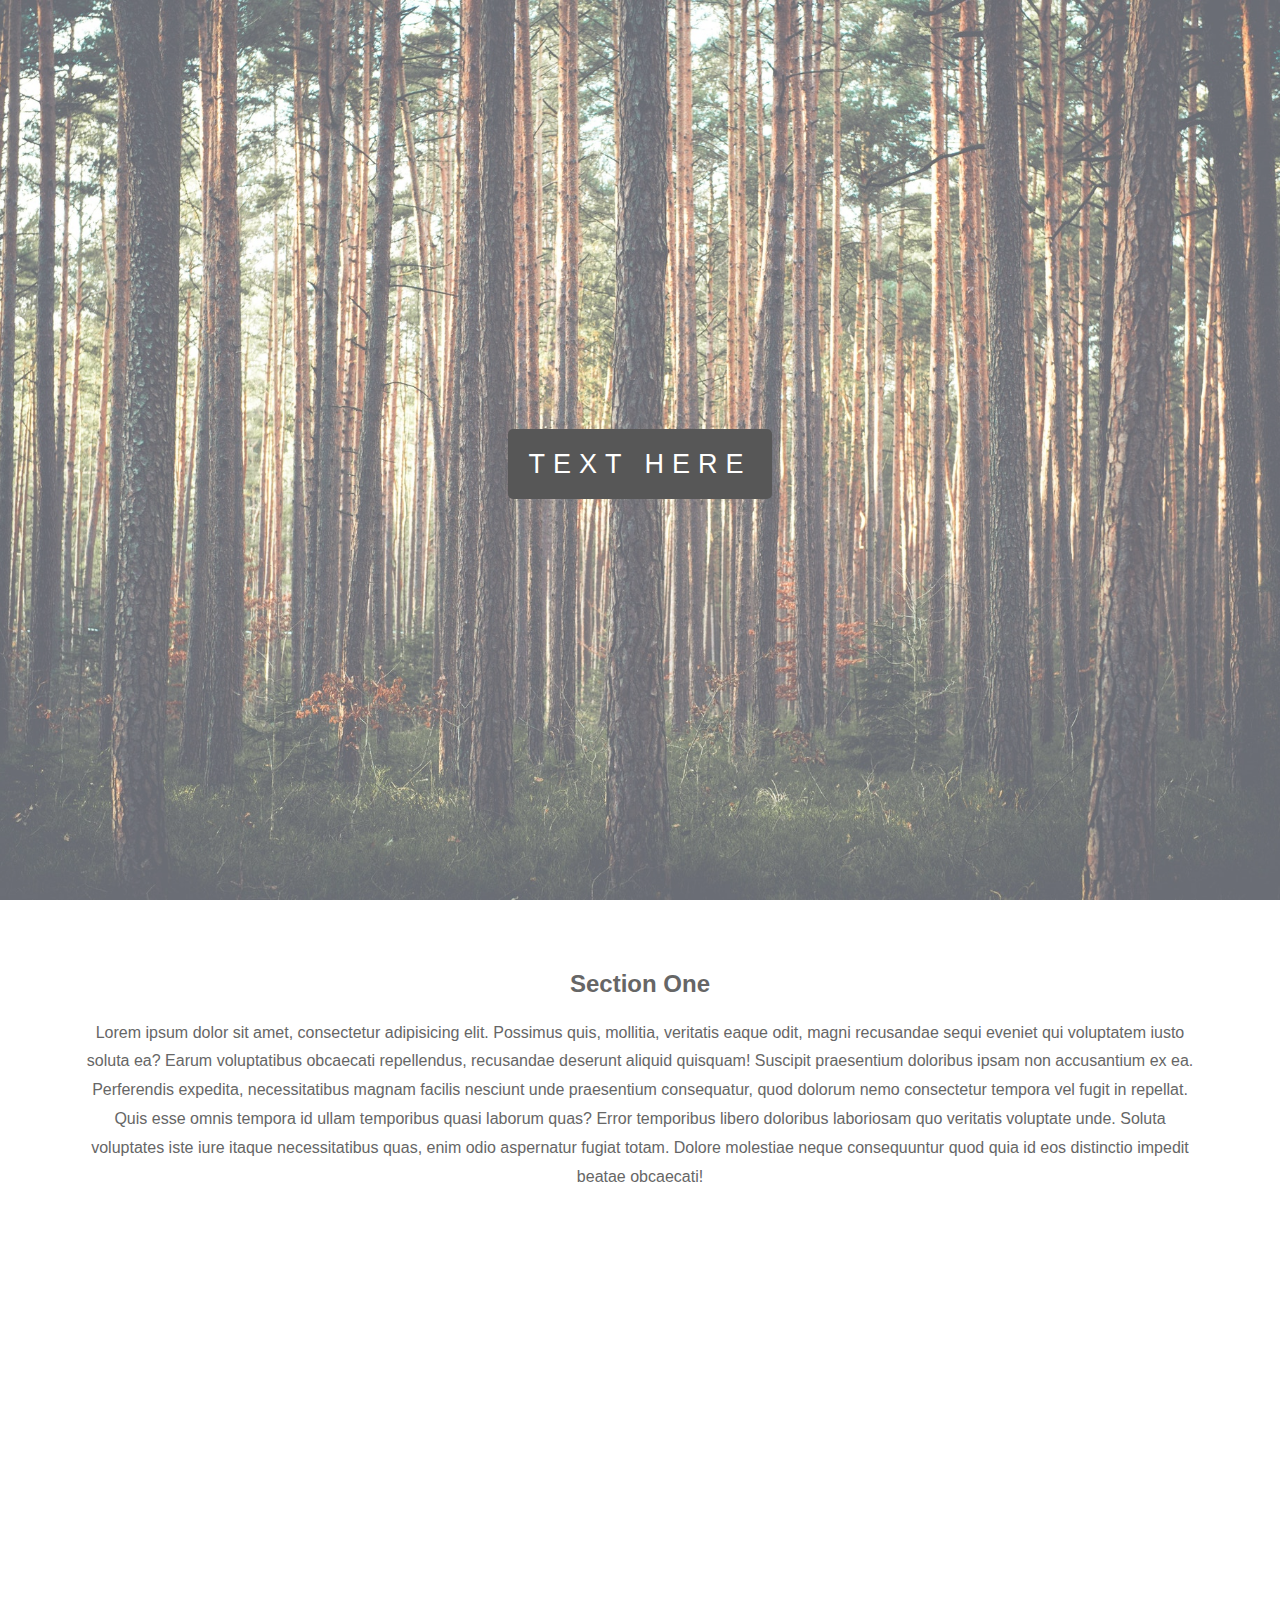
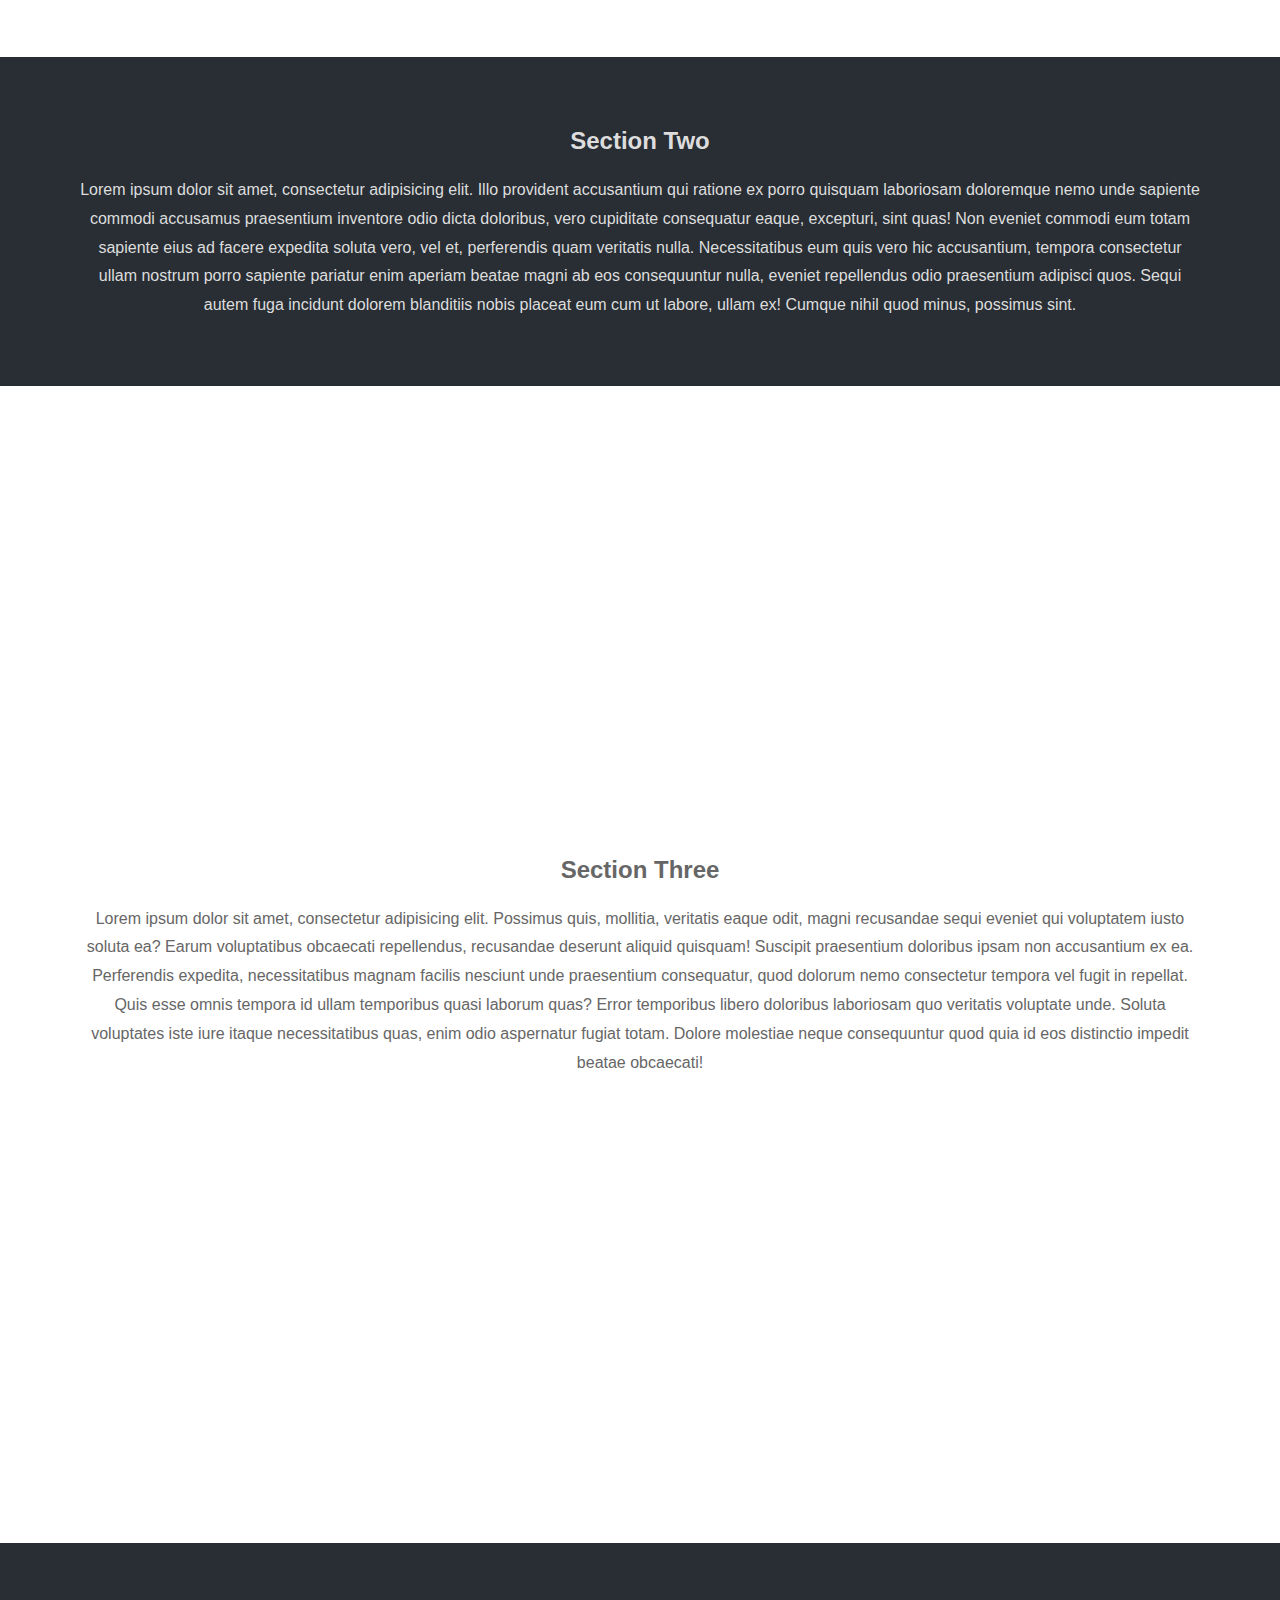
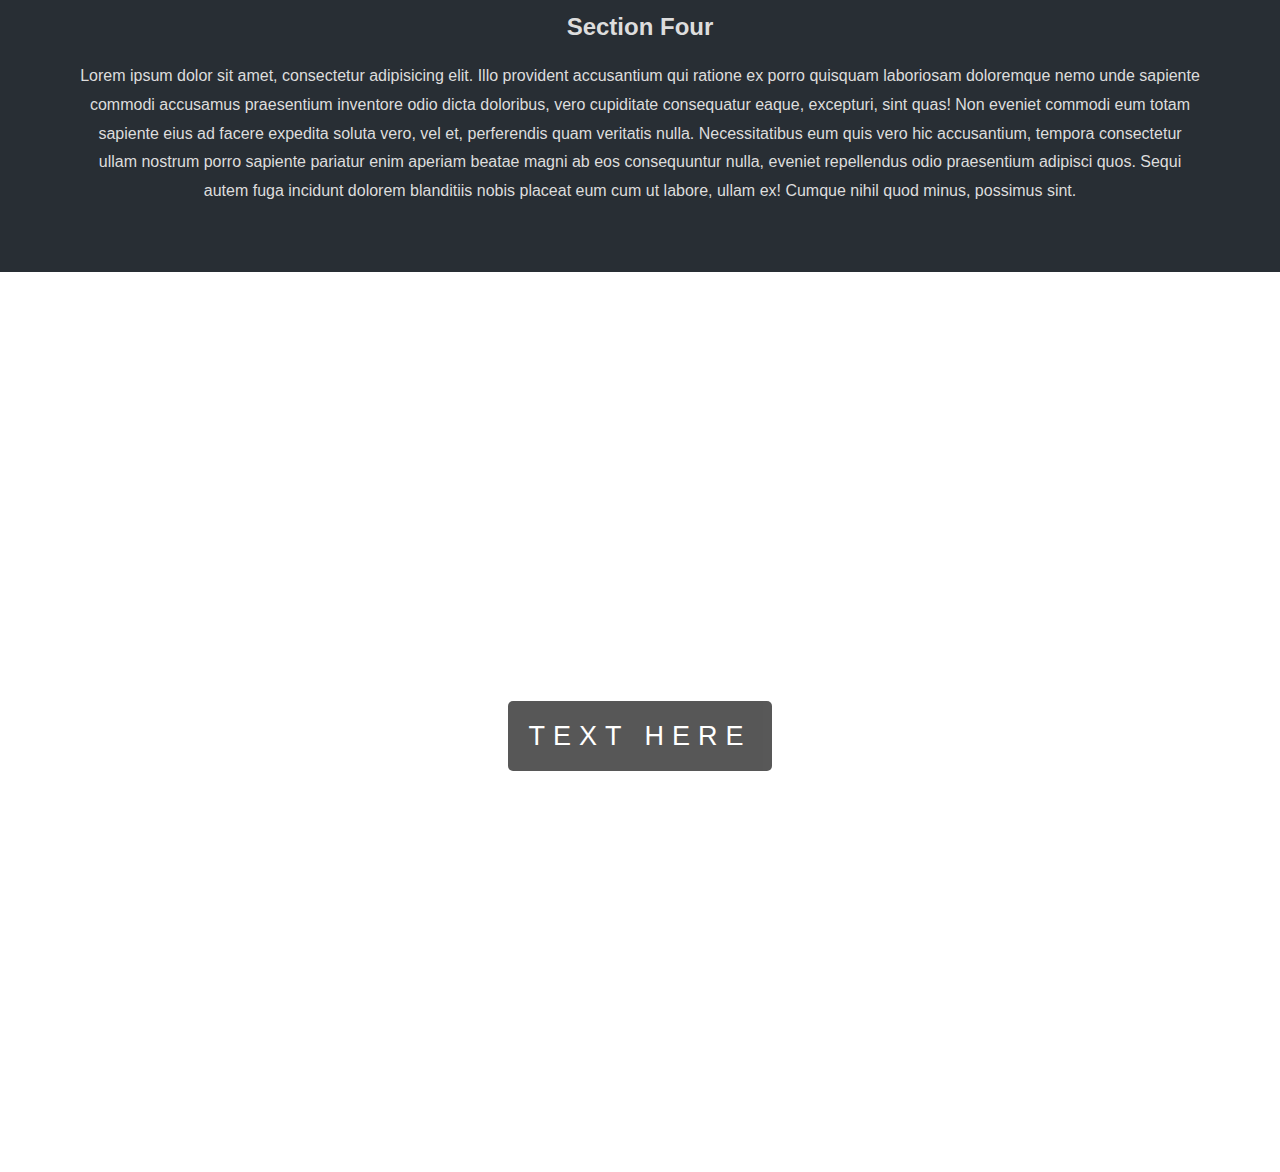
<file: index.html>
<!DOCTYPE html>
<html lang="en">

<head>
  <meta charset="UTF-8">
  <meta name="viewport" content="width=device-width, initial-scale=1.0">
  <meta http-equiv="X-UA-Compatible" content="ie=edge">
  <link rel="stylesheet" href="css/style.css">
  <title>Parallax Site</title>
</head>

<body>

  <div class="pimg4">
    <div class="ptext">
      <span class="border">
        Text Here
      </span>
    </div>
  </div>

  <section class="section section-light">
    <h2>Section One</h2>
    <p>Lorem ipsum dolor sit amet, consectetur adipisicing elit. Possimus quis, mollitia, veritatis eaque odit, magni recusandae
      sequi eveniet qui voluptatem iusto soluta ea? Earum voluptatibus obcaecati repellendus, recusandae deserunt aliquid
      quisquam! Suscipit praesentium doloribus ipsam non accusantium ex ea. Perferendis expedita, necessitatibus magnam facilis
      nesciunt unde praesentium consequatur, quod dolorum nemo consectetur tempora vel fugit in repellat. Quis esse omnis
      tempora id ullam temporibus quasi laborum quas? Error temporibus libero doloribus laboriosam quo veritatis voluptate
      unde. Soluta voluptates iste iure itaque necessitatibus quas, enim odio aspernatur fugiat totam. Dolore molestiae neque
      consequuntur quod quia id eos distinctio impedit beatae obcaecati!
    </p>
  </section>

  <div class="pimg2">
    <div class="ptext">
      <span class="border trans">
        Text Here
      </span>
    </div>
  </div>

  <section class="section section-dark">
    <h2>Section Two</h2>
    <p>Lorem ipsum dolor sit amet, consectetur adipisicing elit. Illo provident accusantium qui ratione ex porro quisquam
      laboriosam doloremque nemo unde sapiente commodi accusamus praesentium inventore odio dicta doloribus, vero cupiditate
      consequatur eaque, excepturi, sint quas! Non eveniet commodi eum totam sapiente eius ad facere expedita soluta vero,
      vel et, perferendis quam veritatis nulla. Necessitatibus eum quis vero hic accusantium, tempora consectetur ullam nostrum
      porro sapiente pariatur enim aperiam beatae magni ab eos consequuntur nulla, eveniet repellendus odio praesentium adipisci
      quos. Sequi autem fuga incidunt dolorem blanditiis nobis placeat eum cum ut labore, ullam ex! Cumque nihil quod minus,
      possimus sint.
    </p>
  </section>

  <div class="pimg3">
    <div class="ptext">
      <span class="border trans">
        Text Here
      </span>
    </div>
  </div>

  <section class="section section-light">
    <h2>Section Three</h2>
    <p>Lorem ipsum dolor sit amet, consectetur adipisicing elit. Possimus quis, mollitia, veritatis eaque odit, magni recusandae
      sequi eveniet qui voluptatem iusto soluta ea? Earum voluptatibus obcaecati repellendus, recusandae deserunt aliquid
      quisquam! Suscipit praesentium doloribus ipsam non accusantium ex ea. Perferendis expedita, necessitatibus magnam facilis
      nesciunt unde praesentium consequatur, quod dolorum nemo consectetur tempora vel fugit in repellat. Quis esse omnis
      tempora id ullam temporibus quasi laborum quas? Error temporibus libero doloribus laboriosam quo veritatis voluptate
      unde. Soluta voluptates iste iure itaque necessitatibus quas, enim odio aspernatur fugiat totam. Dolore molestiae neque
      consequuntur quod quia id eos distinctio impedit beatae obcaecati!
    </p>
  </section>

  <div class="pimg1">
    <div class="ptext">
      <span class="border trans">
        Text Here
      </span>
    </div>
  </div>

  <section class="section section-dark">
    <h2>Section Four</h2>
    <p>Lorem ipsum dolor sit amet, consectetur adipisicing elit. Illo provident accusantium qui ratione ex porro quisquam
      laboriosam doloremque nemo unde sapiente commodi accusamus praesentium inventore odio dicta doloribus, vero cupiditate
      consequatur eaque, excepturi, sint quas! Non eveniet commodi eum totam sapiente eius ad facere expedita soluta vero,
      vel et, perferendis quam veritatis nulla. Necessitatibus eum quis vero hic accusantium, tempora consectetur ullam nostrum
      porro sapiente pariatur enim aperiam beatae magni ab eos consequuntur nulla, eveniet repellendus odio praesentium adipisci
      quos. Sequi autem fuga incidunt dolorem blanditiis nobis placeat eum cum ut labore, ullam ex! Cumque nihil quod minus,
      possimus sint.
    </p>
  </section>

  <div class="pimg4">
    <div class="ptext">
      <span class="border">
        Text Here
      </span>
    </div>
  </div>

</body>

</html>
</file>
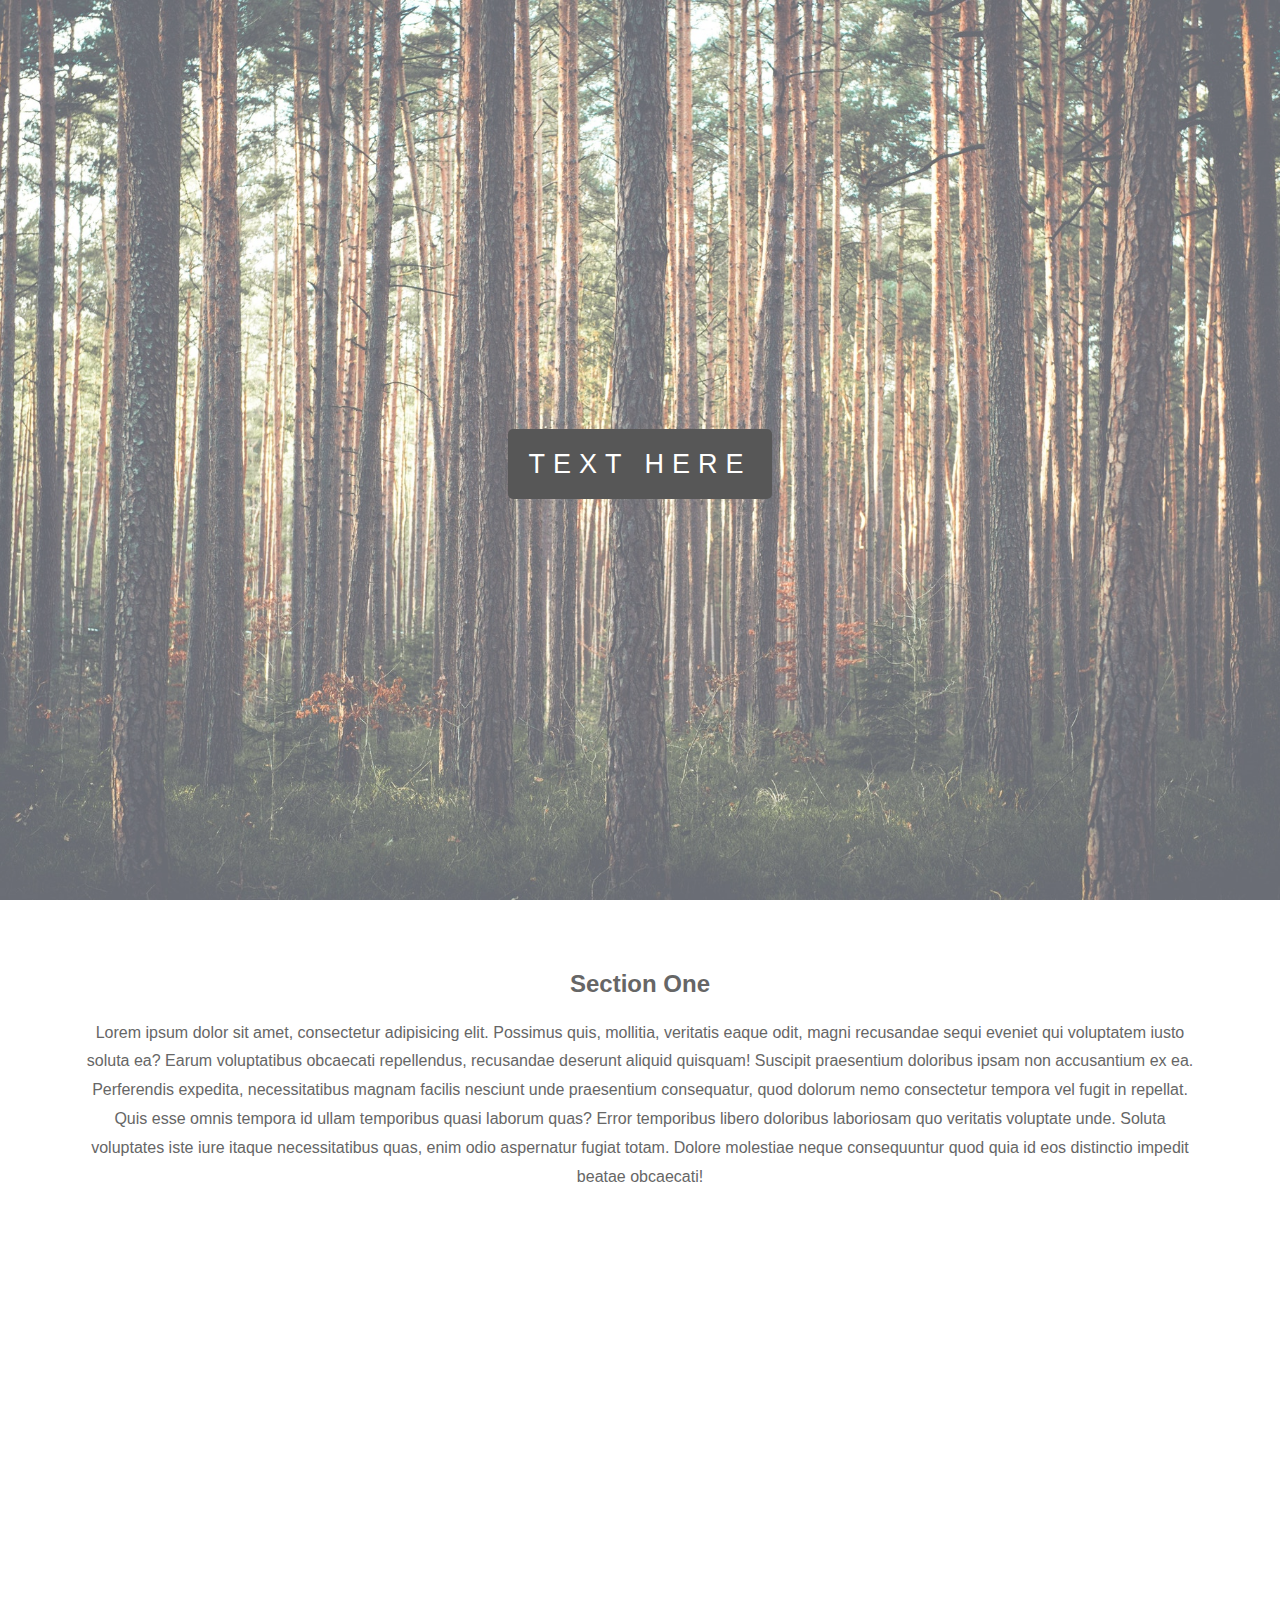
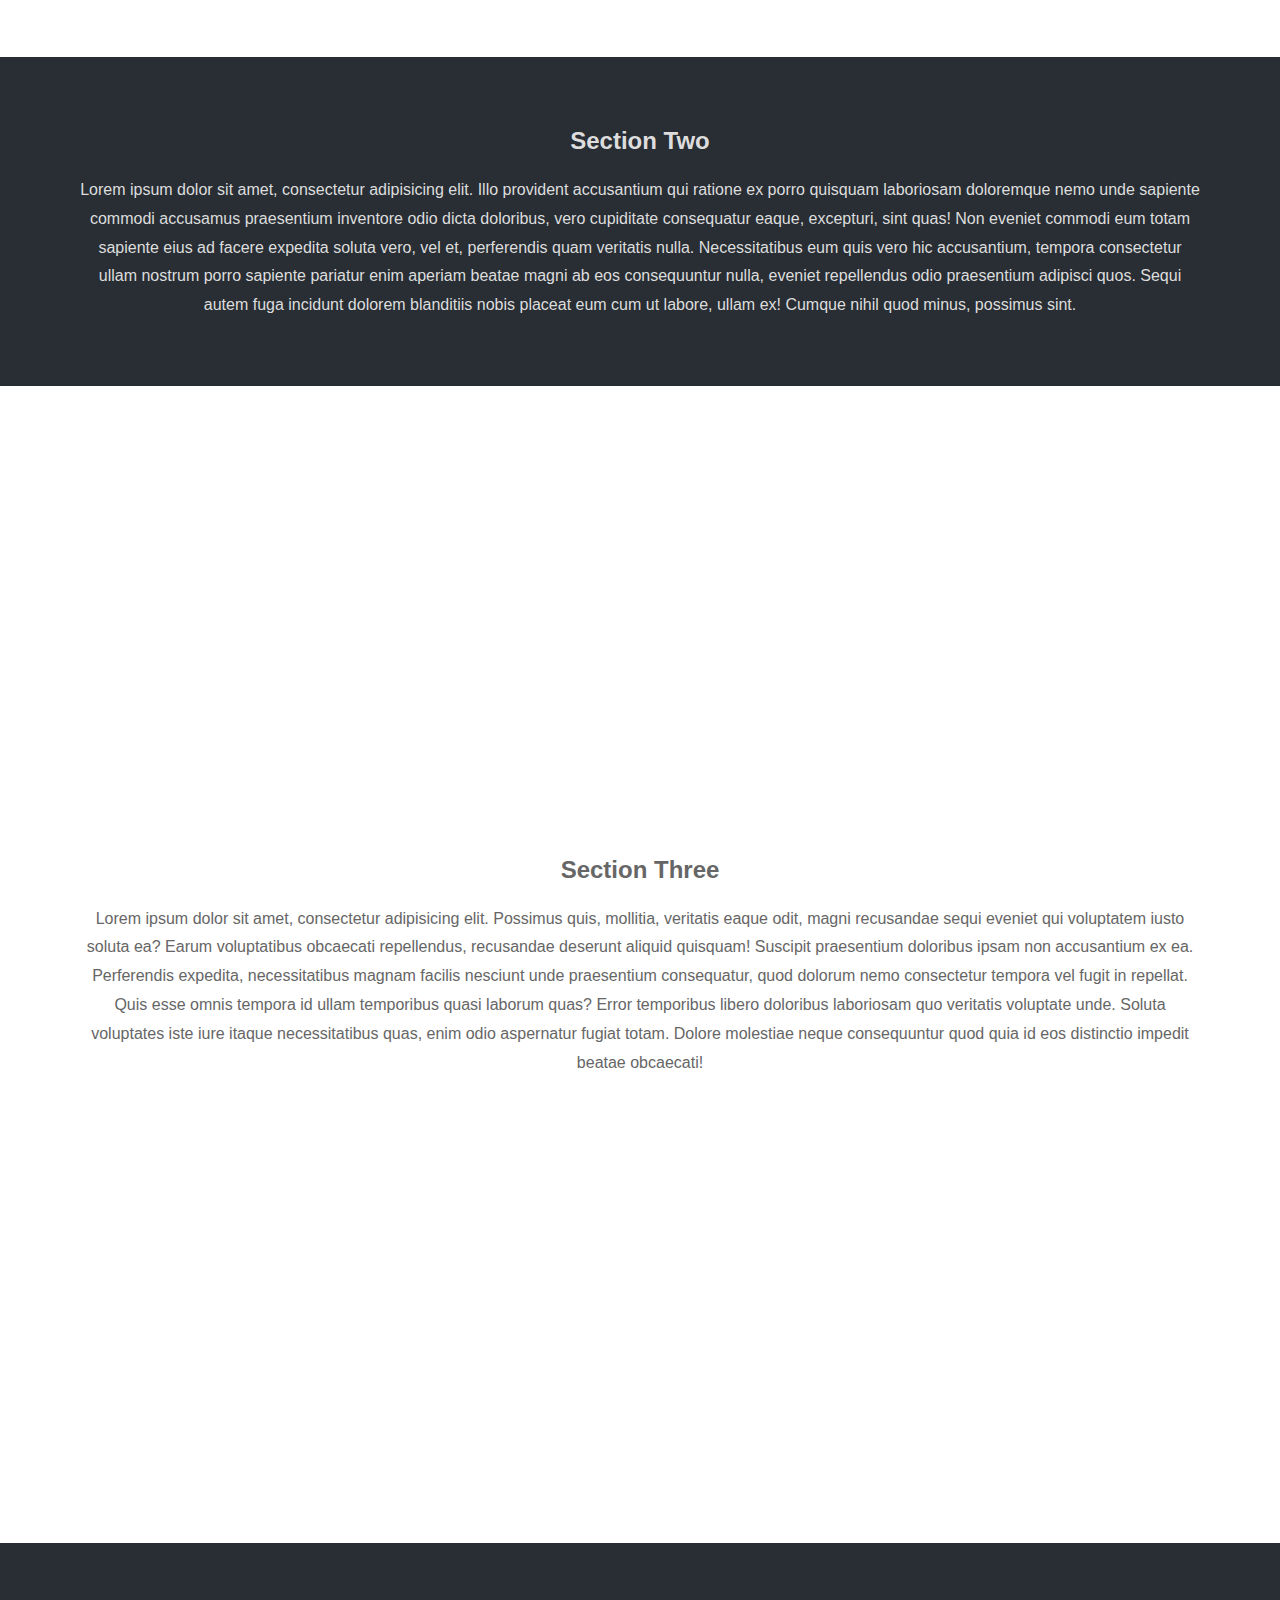
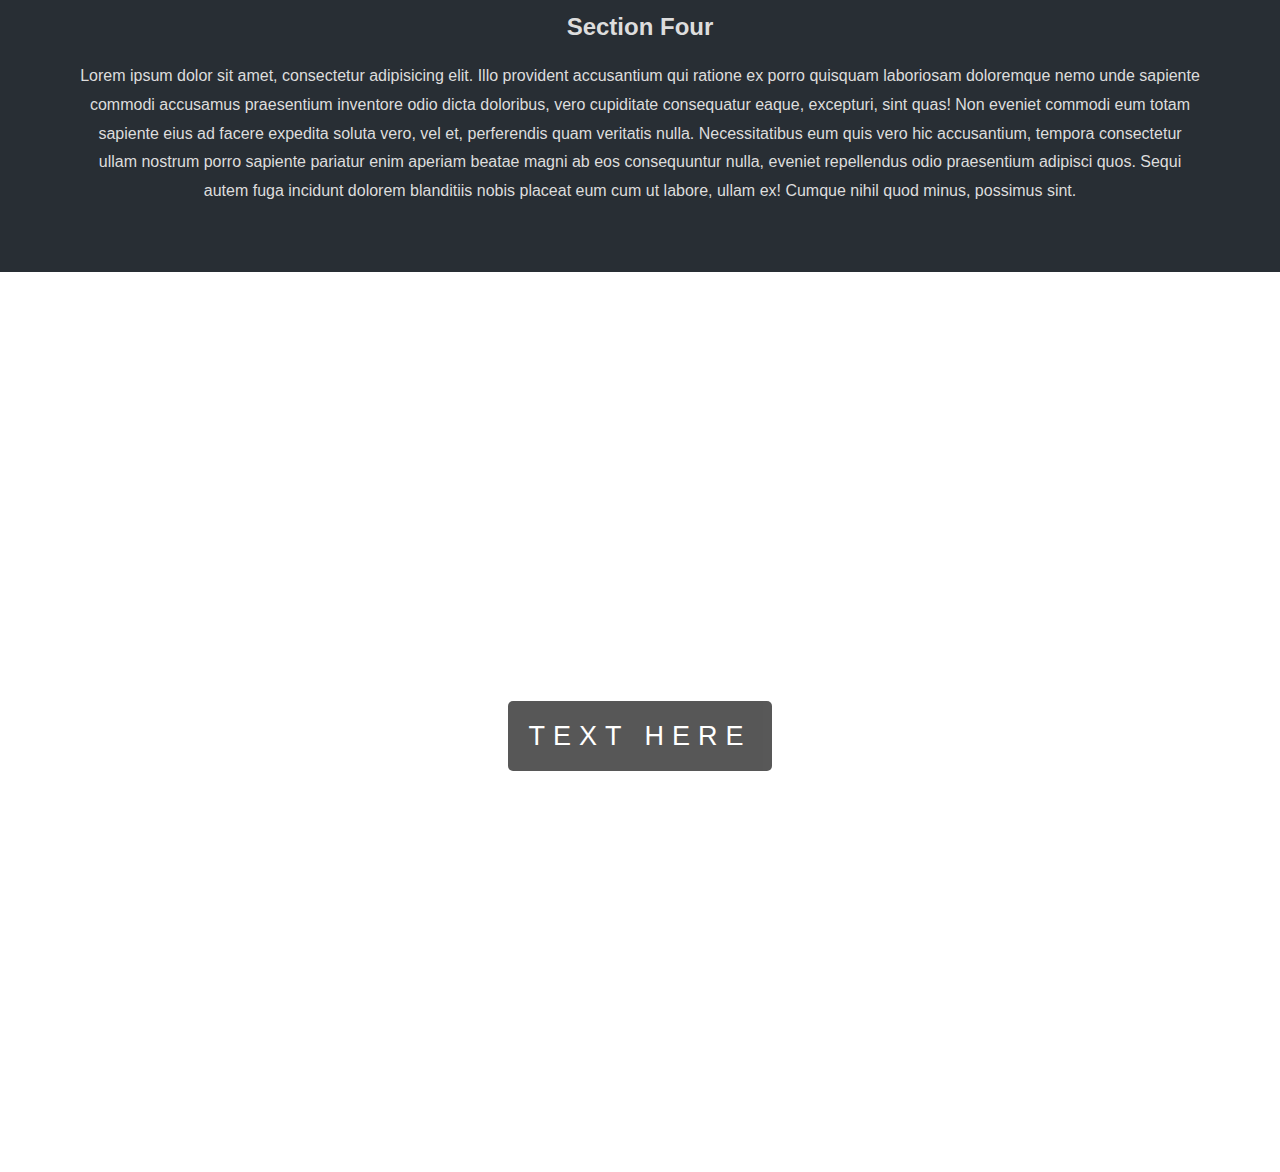
<file: index2.html>
<!DOCTYPE html>
<html lang="en">
<head>
  <meta charset="UTF-8">
  <meta name="viewport" content="width=device-width, initial-scale=1.0">
  <meta http-equiv="X-UA-Compatible" content="ie=edge">
  <title>Parallax Site</title>
  <link rel="stylesheet" href="./css/style.css">
</head>
<body>
  
  <div class="pimg4">
    <div class="ptext">
      <span class="border">
        Text Here
      </span>
    </div>
  </div>

  <section class="section section-light">
    <h2>Section One</h2>
      <p>Lorem ipsum dolor sit amet, consectetur adipisicing elit. Possimus quis, mollitia, veritatis eaque odit, magni recusandae sequi eveniet qui voluptatem iusto soluta ea? Earum voluptatibus obcaecati repellendus, recusandae deserunt aliquid quisquam! Suscipit praesentium doloribus ipsam non accusantium ex ea. Perferendis expedita, necessitatibus magnam facilis nesciunt unde praesentium consequatur, quod dolorum nemo consectetur tempora vel fugit in repellat. Quis esse omnis tempora id ullam temporibus quasi laborum quas? Error temporibus libero doloribus laboriosam quo veritatis voluptate unde. Soluta voluptates iste iure itaque necessitatibus quas, enim odio aspernatur fugiat totam. Dolore molestiae neque consequuntur quod quia id eos distinctio impedit beatae obcaecati!
      </p>
  </section>

  <div class="pimg2">
    <div class="ptext">
      <span class="border trans">
        Text Here
      </span>
    </div>
  </div>

<section class="section section-dark">
  <h2>Section Two</h2>
    <p>Lorem ipsum dolor sit amet, consectetur adipisicing elit. Illo provident accusantium qui ratione ex porro quisquam laboriosam doloremque nemo unde sapiente commodi accusamus praesentium inventore odio dicta doloribus, vero cupiditate consequatur eaque, excepturi, sint quas! Non eveniet commodi eum totam sapiente eius ad facere expedita soluta vero, vel et, perferendis quam veritatis nulla. Necessitatibus eum quis vero hic accusantium, tempora consectetur ullam nostrum porro sapiente pariatur enim aperiam beatae magni ab eos consequuntur nulla, eveniet repellendus odio praesentium adipisci quos. Sequi autem fuga incidunt dolorem blanditiis nobis placeat eum cum ut labore, ullam ex! Cumque nihil quod minus, possimus sint.
    </p>
</section>

<div class="pimg3">
  <div class="ptext">
    <span class="border trans">
      Text Here
    </span>
  </div>
</div>

<section class="section section-light">
  <h2>Section Three</h2>
    <p>Lorem ipsum dolor sit amet, consectetur adipisicing elit. Possimus quis, mollitia, veritatis eaque odit, magni recusandae sequi eveniet qui voluptatem iusto soluta ea? Earum voluptatibus obcaecati repellendus, recusandae deserunt aliquid quisquam! Suscipit praesentium doloribus ipsam non accusantium ex ea. Perferendis expedita, necessitatibus magnam facilis nesciunt unde praesentium consequatur, quod dolorum nemo consectetur tempora vel fugit in repellat. Quis esse omnis tempora id ullam temporibus quasi laborum quas? Error temporibus libero doloribus laboriosam quo veritatis voluptate unde. Soluta voluptates iste iure itaque necessitatibus quas, enim odio aspernatur fugiat totam. Dolore molestiae neque consequuntur quod quia id eos distinctio impedit beatae obcaecati!
    </p>
</section>

<div class="pimg1">
  <div class="ptext">
    <span class="border trans">
      Text Here
    </span>
  </div>
</div>

<section class="section section-dark">
  <h2>Section Four</h2>
    <p>Lorem ipsum dolor sit amet, consectetur adipisicing elit. Illo provident accusantium qui ratione ex porro quisquam laboriosam doloremque nemo unde sapiente commodi accusamus praesentium inventore odio dicta doloribus, vero cupiditate consequatur eaque, excepturi, sint quas! Non eveniet commodi eum totam sapiente eius ad facere expedita soluta vero, vel et, perferendis quam veritatis nulla. Necessitatibus eum quis vero hic accusantium, tempora consectetur ullam nostrum porro sapiente pariatur enim aperiam beatae magni ab eos consequuntur nulla, eveniet repellendus odio praesentium adipisci quos. Sequi autem fuga incidunt dolorem blanditiis nobis placeat eum cum ut labore, ullam ex! Cumque nihil quod minus, possimus sint.
    </p>
</section>

<div class="pimg4">
  <div class="ptext">
    <span class="border">
      Text Here
    </span>
  </div>
</div>

</body>
</html>
</file>
<file: css/style.css>
html, body {
  height: 100%;
  margin: 0;
  font-size: 16px;
  font-family: "Lato", sans-serif;
  font-weight: 400;
  line-height: 1.8em;
  color:#666;

}

.pimg1, .pimg2, .pimg3, .pimg4 {
  position:relative;
  opacity:0.70;
  background-position:center;
  background-size:cover;
  background-repeat:no-repeat;
/*
    fixed = parallax
    scroll = normal
*/
  background-attachment:fixed;
}

.pimg4 {
  background-image:url("../img/img-4.jpeg");
  min-height:100%;
}

.pimg2 {
  background-image:url("../img/img-2.jpeg");
  min-height:400px;
}

.pimg3 {
  background-image:url("../img/img-3.jpeg");
  min-height:400px;
}

.pimg1 {
  background-image:url("../img/img-1.jpeg");
  min-height:400px;
}

.section {
  text-align: center;
  padding:50px 80px;
}

.section-light {
  background-color:f4f4f4;
  color:#666;
}

.section-dark {
  background-color:#282e34;
  color:#ddd;
}

.ptext {
  position:absolute;
  top:50%;
  width:100%;
  text-align:center;
  color:#000;
  font-size:27px;
  letter-spacing:8px;
  text-transform:uppercase;
}

.ptext .border {
  background-color:#111;
  color:#fff;
  padding:20px;
  border-radius:5px;
}

.ptext .border.trans {
  background-color:transparent;
}

@media(max-width:568px){
  .pimg4, .pimg1, .pimg2, .pimg3{
    background-attachment:scroll;
  }
}
</file>
